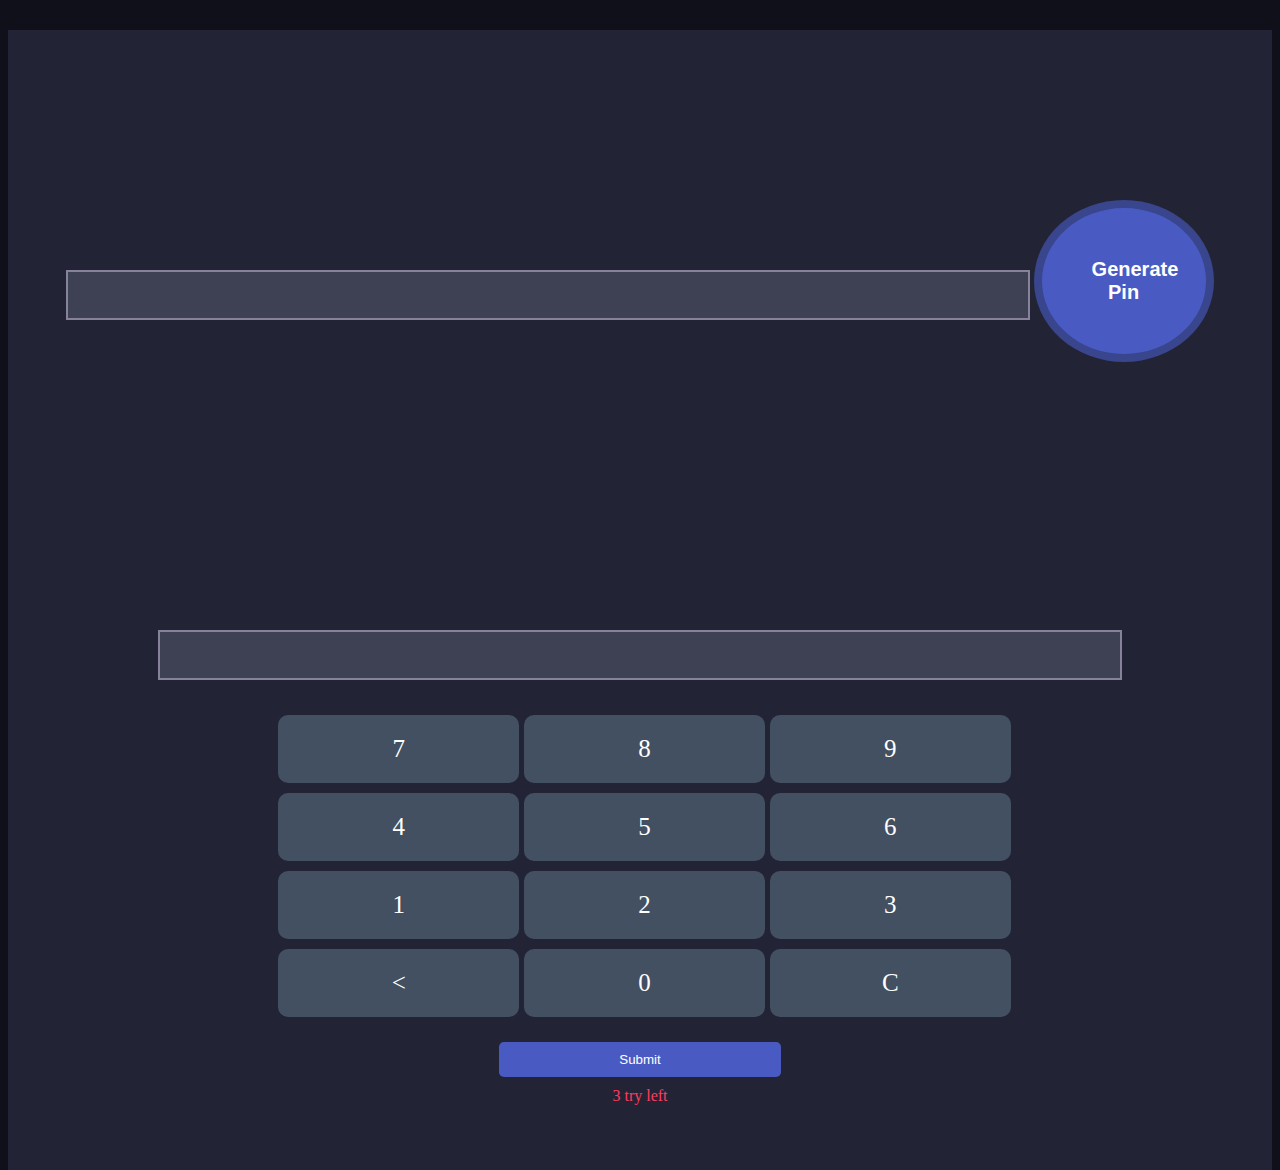
<file: PIN_MATCHER_SOLUTION/index.html>
<!DOCTYPE html>
<html lang="en">

<head>
    <meta charset="UTF-8">
    <meta name="viewport" content="width=device-width, initial-scale=1.0">
    <title>Pin Generator</title>
    <link rel="stylesheet" href="https://stackpath.bootstrapcdn.com/bootstrap/4.5.0/css/bootstrap.min.css"
        integrity="sha384-9aIt2nRpC12Uk9gS9baDl411NQApFmC26EwAOH8WgZl5MYYxFfc+NcPb1dKGj7Sk" crossorigin="anonymous">
    <link rel="stylesheet" href="style.css">
</head>

<body>
    <div class="container">
        <div class="row">
            <div class="col-md-6">
                <div class="pin-generator half-width">
                    <input id="display-pin" class="form-control" type="text">
                    <button id="generate-pin" class="generate-btn">Generate Pin</button>
                </div>
            </div>
            <div class="col-md-6">
                <div class="input-section half-width">
                    <input id="typed-numbers" class="form-control" type="text">
                    <div class="numbers">
                        <div type="number" id="calculator" class="calc-body">
                            <div class="calc-button-row">
                                <div class="button">7</div>
                                <div class="button">8</div>
                                <div class="button">9</div>
                            </div>
                            <div class="calc-button-row">
                                <div class="button">4</div>
                                <div class="button">5</div>
                                <div class="button">6</div>
                            </div>
                            <div class="calc-button-row">
                                <div class="button">1</div>
                                <div class="button">2</div>
                                <div class="button">3</div>
                            </div>
                            <div class="calc-button-row">
                                <div class="button">&lt;</div>
                                <div class="button">0</div>
                                <div class="button">C</div>
                            </div>
                            <div>
                                <button id="verify-pin" type="submit" class="submit-btn">Submit</button>
                                <p class="action-left">3 try left</p>
                            </div>
                        </div>
                    </div>
                </div>
            </div>
            <div class="notify-section">
                <p id="pin-failure" class="notify">❌ Pin Didn't Match, Please try again</p>
                <p id="pin-success" class="notify">✅ Pin Matched... Secret door is opening for you</p>
            </div>
        </div>
        <script src="index.js"></script>
</body>

</html>
</file>
<file: PIN_MATCHER_SOLUTION/style.css>
*{
    box-sizing: border-box;
}
body {
    background: #10101B;
    height: 100vh;
}
.container {
    margin-top: 30px;
}

.half-width {
    height: 570px;
    background: #222436;
    padding: 30px;
    text-align: center;
}
.generate-btn{
    margin-top: 140px;
    width: 180px;
    padding: 50px;
    border-radius: 50%;
    border: 8px solid #39458C;
    background-color: #495BC3;
    color: #ffffff;
    font-weight: bold;
    font-size: 20px;
    text-align: center;
}
.generate-btn:focus{
    outline: none;
    box-shadow: none;
}

input[type='text']{
    background-color: #3D4153;
    padding: 10px 0px;
    color: #ffffff;
    width: 80%;
    margin: 0 auto;
    border: 2px solid #858299;
    height: 50px;
    padding: 10px;
}
input[type='text']:focus {
    background-color: #3D4153;
    color: #fff;
    font-size: 20px;
}
.numbers {
    margin: 30px 0;
}

.calc-typed {
margin-top: 20px;
font-size: 45px;
text-align: right;
color: #fff;
}

.calc-button-row {
width: 100%;
}

.button {
width: 20%;
background: #425062;
color: #fff;
padding: 20px 0;
margin: 5px;
display: inline-block;
font-size: 25px;
text-align: center;
vertical-align: middle;
margin-right: -4px;
border-radius: 10px;
cursor: pointer;
}
.blink-me {
color: #E0B612;
}
.submit-btn {
    border: none;
    margin-top: 20px;
    padding: 10px 120px;
    border-radius: 5px;
    background: #495BC3;
    color: #fff;
}
.notify {
    color: #fff;
    text-align: center;
    margin: 0 auto;
    background: #222436;
    margin-top: 20px;
    border-radius: 15px;
    padding: 5px 20px;
    display: none;
}
.notify-section{
    width: 35%;
    margin: 0 auto;
}
.action-left {
    color: #FF3C5F;
    margin-top: 10px;
}
</file>
